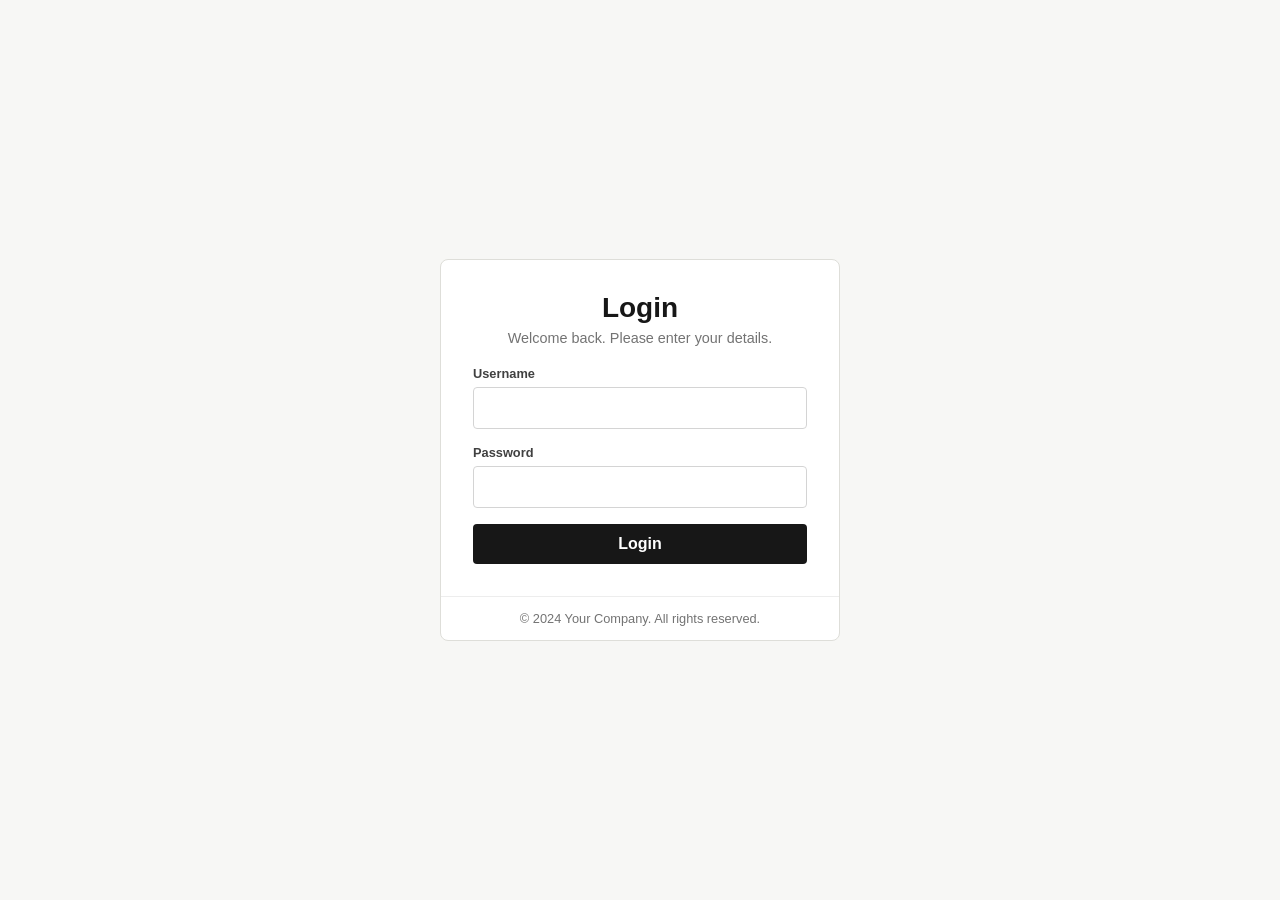
<file: index.html>
<!DOCTYPE html>
<html lang="en">
    <head>
        <meta charset="UTF-8">
        <meta name="viewport" content="width=device-width, initial-scale=1.0">
        <title>Login Form</title>
        <link rel="stylesheet" href="style.css">
    </head>
    <body>
        <main class="container">
            <section class="card" aria-labelledby="login-title">
                <header class="header">
                    <h1 id="login-title">Login</h1>
                    <p>Welcome back. Please enter your details.</p>
                </header>
                <form class="login-form" action="#" method="post">
                    <div class="form-group">
                        <label for="username">Username</label>
                        <input type="text" id="username" name="username" required>
                    </div>
                    <div class="form-group">
                        <label for="password">Password</label>
                        <input type="password" id="password" name="password" required>
                    </div>
                    <a class="login-link" href="home.html">Login</a>
                </form>
                <footer class="footer">
                    <p>&copy; 2024 Your Company. All rights reserved.</p>
                </footer>
            </section>
        </main>
    </body>
</html>
</file>
<file: style.css>
* {
    box-sizing: border-box;
}

body {
    min-height: 100vh;
    margin: 0;
    display: grid;
    place-items: center;
    padding: 24px;
    background: #f7f7f5;
    color: #171717;
    font-family: Arial, sans-serif;
}
.container {
    width: min(100%, 400px);
}
.header {
    padding: 32px 32px 20px;
    text-align: center;
}
.header h1 {
    margin: 0;
    color: #171717;
    font-size: 1.75rem;
}
.card {
    overflow: hidden;
    background: #fff;
    border: 1px solid #deded9;
    border-radius: 8px;
}
.header p {
    margin: 6px 0 0;
    color: #737373;
    font-size: 0.9rem;
}
.login-form {
    display: grid;
    gap: 16px;
    padding: 0 32px 32px;
}
.form-group {
    display: grid;
    gap: 6px;
}
.form-group label {
    color: #404040;
    font-size: 0.8rem;
    font-weight: 600;
}
.form-group input {
    width: 100%;
    padding: 11px 12px;
    border: 1px solid #d4d4d4;
    border-radius: 4px;
    color: #171717;
    font: inherit;
}
.form-group input:focus {
    outline: 2px solid #171717;
    outline-offset: 1px;
    border-color: #171717;
}
.login-link {
    display: block;
    padding: 11px 16px;
    border-radius: 4px;
    background: #171717;
    color: #fff;
    font-weight: 700;
    text-align: center;
    text-decoration: none;
}
.login-link:hover {
    background: #404040;
}
button {
    padding: 11px 16px;
    border: 0;
    border-radius: 4px;
    background: #171717;
    color: #fff;
    cursor: pointer;
    font: inherit;
    font-weight: 700;
}
button:hover {
    background: #404040;
}
body.blog-page > button.back-link {
    display: block;
    width: fit-content;
    margin: 24px 24px 0 auto;
}
.footer {
    padding: 14px 24px;
    border-top: 1px solid #ededed;
    color: #737373;
    font-size: 0.8rem;
    text-align: center;
}
.footer p {
    margin: 0;
}

body.blog-page {
    display: block;
    min-height: 100vh;
    padding: 0;
    background: #f5f6f2;
    color: #1f2926;
    font-family: Arial, sans-serif;
}
.blog-page a {
    color: inherit;
}
.blog-shell {
    width: min(1120px, calc(100% - 48px));
    margin: 0 auto;
}
.blog-header {
    border-bottom: 1px solid #d9dfd8;
}
.blog-header-inner {
    display: flex;
    min-height: 82px;
    align-items: center;
    justify-content: space-between;
    gap: 24px;
}
.blog-brand {
    color: #155c52 !important;
    font-family: Georgia, "Times New Roman", serif;
    font-size: 1.7rem;
    font-weight: 700;
    text-decoration: none;
}
.blog-nav {
    display: flex;
    align-items: center;
    gap: 24px;
}
.blog-nav a {
    font-size: 0.88rem;
    text-decoration: none;
}
.blog-nav a:hover,
.story-link:hover {
    color: #bf573b;
}
.blog-nav .back-link {
    padding: 9px 13px;
    border: 1px solid #a9b8ae;
    border-radius: 4px;
}
.blog-main {
    padding: 44px 0 72px;
}
.feature-story {
    display: grid;
    grid-template-columns: 0.88fr 1.12fr;
    align-items: center;
    gap: 48px;
    padding-bottom: 48px;
    border-bottom: 1px solid #d9dfd8;
}
.eyebrow {
    margin: 0 0 14px;
    color: #bf573b;
    font-size: 0.74rem;
    font-weight: 700;
    letter-spacing: 0.12em;
    text-transform: uppercase;
}
.feature-copy h1 {
    max-width: 460px;
    margin: 0;
    font-family: Georgia, "Times New Roman", serif;
    font-size: 3.5rem;
    font-weight: 400;
    line-height: 1.04;
}
.feature-copy > p:not(.eyebrow) {
    max-width: 420px;
    margin: 20px 0 24px;
    color: #5c6963;
    font-size: 1rem;
    line-height: 1.7;
}
.story-link {
    display: inline-flex;
    align-items: center;
    gap: 8px;
    color: #155c52 !important;
    font-size: 0.9rem;
    font-weight: 700;
    text-decoration: none;
}
.feature-image {
    width: 100%;
    aspect-ratio: 1.35;
    object-fit: cover;
}
.feature-caption {
    margin: 9px 0 0;
    color: #707b75;
    font-size: 0.75rem;
    text-align: right;
}
.latest-section {
    display: grid;
    grid-template-columns: minmax(0, 1fr) 260px;
    gap: 64px;
    padding-top: 40px;
}
.section-heading {
    display: flex;
    align-items: baseline;
    justify-content: space-between;
    gap: 16px;
    margin-bottom: 12px;
}
.section-heading h2,
.about-rail h2 {
    margin: 0;
    font-family: Georgia, "Times New Roman", serif;
    font-size: 1.8rem;
    font-weight: 400;
}
.section-heading a {
    color: #155c52;
    font-size: 0.85rem;
    text-decoration: none;
}
.story-row {
    display: grid;
    grid-template-columns: 148px minmax(0, 1fr);
    gap: 20px;
    padding: 22px 0;
    border-bottom: 1px solid #d9dfd8;
}
.story-row img {
    width: 148px;
    height: 108px;
    object-fit: cover;
}
.story-row .eyebrow {
    margin-bottom: 7px;
    font-size: 0.67rem;
}
.story-row h3 {
    margin: 0 0 8px;
    font-family: Georgia, "Times New Roman", serif;
    font-size: 1.35rem;
    font-weight: 400;
    line-height: 1.2;
}
.story-row p:not(.eyebrow) {
    margin: 0;
    color: #66726c;
    font-size: 0.86rem;
    line-height: 1.5;
}
.story-meta {
    display: block;
    margin-top: 10px;
    color: #707b75;
    font-size: 0.73rem;
}
.about-rail {
    align-self: start;
    padding: 22px 0 0 22px;
    border-top: 3px solid #155c52;
}
.about-rail p {
    margin: 14px 0 20px;
    color: #5c6963;
    font-size: 0.9rem;
    line-height: 1.7;
}
.topic-list {
    display: flex;
    flex-wrap: wrap;
    gap: 8px;
}
.topic-list span {
    padding: 7px 9px;
    border: 1px solid #cbd5cd;
    border-radius: 3px;
    color: #40564d;
    font-size: 0.75rem;
}
.blog-footer {
    padding: 20px 0;
    border-top: 1px solid #d9dfd8;
    color: #707b75;
    font-size: 0.8rem;
}
.blog-footer p {
    margin: 0;
}
@media (max-width: 720px) {
    .blog-shell {
        width: min(100% - 36px, 540px);
    }
    .blog-header-inner {
        min-height: 72px;
    }
    .blog-nav {
        gap: 14px;
    }
    .blog-nav a {
        font-size: 0.8rem;
    }
    .feature-story,
    .latest-section {
        grid-template-columns: 1fr;
    }
    .feature-story {
        gap: 28px;
    }
    .feature-copy h1 {
        max-width: 540px;
        font-size: 2.7rem;
    }
    .latest-section {
        gap: 40px;
    }
    .about-rail {
        padding-left: 0;
    }
}
@media (max-width: 430px) {
    .blog-shell {
        width: calc(100% - 28px);
    }
    .blog-nav {
        gap: 10px;
    }
    .blog-nav a:nth-child(2) {
        display: none;
    }
    .story-row {
        grid-template-columns: 104px minmax(0, 1fr);
        gap: 13px;
    }
    .story-row img {
        width: 104px;
        height: 92px;
    }
    .story-row h3 {
        font-size: 1.12rem;
    }
    .story-row p:not(.eyebrow) {
        display: none;
    }
    .story-meta {
        display: none;
    }
    .about-rail {
        padding-top: 14px;
    }
    .topic-list {
        gap: 6px;
    }
    .button {
        padding: 7px 11px;
        font-size: 0.8rem;
        position: fixed;
        bottom: 20px;
        align-self: center;
    }
}
</file>
